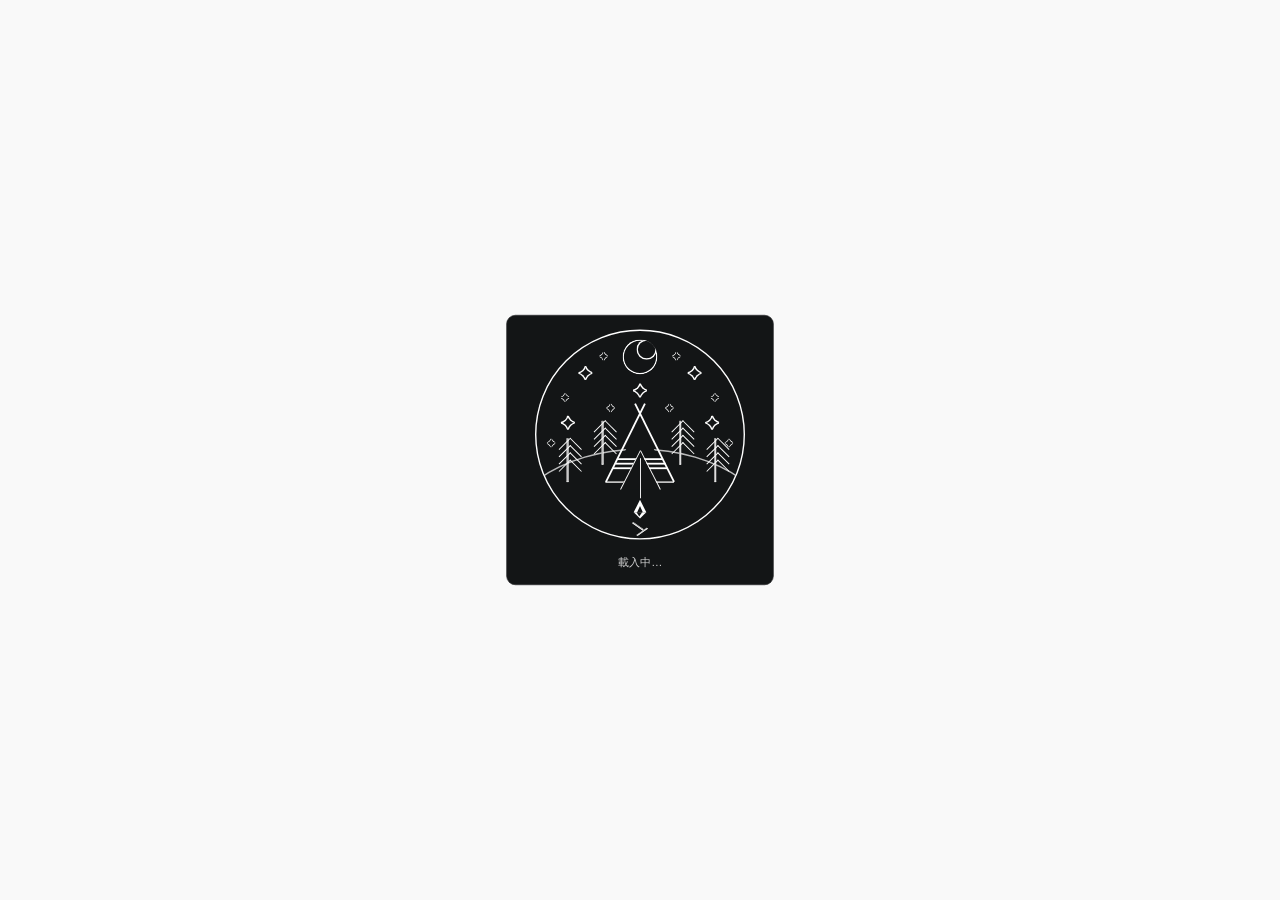
<file: assets/mountain-loader.html>
<!doctype html><html lang="en"><meta charset="utf-8"><meta name="viewport" content="width=device-width,initial-scale=1"><style>html,body{width:100%;height:100%;margin:0}body{display:flex;align-items:center;justify-content:center;background:#1c1e23;font:16px/1.5 system-ui,sans-serif}*{box-sizing:border-box}button{font-family:inherit}</style><body style="isolation:isolate"><div class="master-container">
  <div class="container">
  <div class="crescent">
    <span></span><span></span>
  </div>
  <div class="star s1">
    <span></span><span></span>
  </div>
  <div class="star s2">
    <span></span><span></span>
  </div>
  <div class="star s3">
    <span></span><span></span>
  </div>
  <div class="star s4">
    <span></span><span></span>
  </div>
  <div class="star s5">
    <span></span><span></span>
  </div>
  <div class="small-star ss1">
    <span></span><span></span>
  </div>
  <div class="small-star ss2">
    <span></span><span></span>
  </div>
  <div class="small-star ss3">
    <span></span><span></span>
  </div>
  <div class="small-star ss4">
    <span></span><span></span>
  </div>
  <div class="small-star ss5">
    <span></span><span></span>
  </div>
  <div class="small-star ss6">
    <span></span><span></span>
  </div>
  <div class="small-star ss7">
    <span></span><span></span>
  </div>
  <div class="small-star ss8">
    <span></span><span></span>
  </div>
  <div class="hut">
    <hr>
    <hr>
    <hr>
    <hr>
    <hr>
    <hr>
    <div class="doorway">
      <hr class="split">
    </div>
  </div>
  <div class="fire-pit">
    <div class="fire">
  <div class="inner-fire">
</div>
</div>
    <hr class="log1">
    <hr class="log2">
  </div>
  <div class="tree one">
    <hr class="trunc">
    <hr class="leaves">
    <hr class="leaves">
    <hr class="leaves">
    <hr class="leaves">
  </div>
  <div class="tree two">
    <hr class="trunc">
    <hr class="leaves">
    <hr class="leaves">
    <hr class="leaves">
    <hr class="leaves">
  </div>
  <div class="tree three">
    <hr class="trunc">
    <hr class="leaves">
    <hr class="leaves">
    <hr class="leaves">
    <hr class="leaves">
  </div>
  <div class="tree four">
    <hr class="trunc">
    <hr class="leaves">
    <hr class="leaves">
    <hr class="leaves">
    <hr class="leaves">
  </div>
  <div class="hill"></div>
</div>
<span class="loading-text">載入中…</span>
</div>
<style>
/* From Uiverse.io by zanina-yassine - Tags: loader */
.master-container {
  margin: 0;
  padding: 20px 40px;
  background-color: #131516;
  display: grid;
  border-radius: 13px;
  border: 1px solid #2c2d2e;
  transform: scale(0.7);
}

.container {
  width: 300px;
  height: 300px;
  position: relative;
  margin: auto;
  border-radius: 50%;
  border: 2px solid white;
  overflow: hidden;
}

.crescent {
  position: relative;
  height: 50px;
  width: 50px;
  border-radius: 50%;
  left: calc(50% - 25px);
  top: 12px;
  overflow: hidden;
  animation: rotate 3s cubic-bezier(0.15, 0.83, 0.66, 1) infinite;
}

.crescent span:nth-child(2) {
  position: absolute;
  display: block;
  width: 100%;
  height: 100%;
  box-shadow: inset 0 0 0 2px white;
  border-radius: 50%;
}

.crescent span:nth-child(1) {
  background-color: #131516;
  position: absolute;
  left: 40%;
  display: block;
  width: calc(70% - 6px);
  height: calc(70% - 6px);
  box-shadow: inset 0 0 0 2px white;
  border-radius: 50%;
  z-index: 9;
}

.star {
  position: absolute;
  overflow: hidden;
  border-radius: 50%;
  height: 20px;
  width: 20px;
}

.star span:nth-child(1)::before {
  content: "";
  border: 2px solid white;
  height: 50%;
  width: 50%;
  border-top-color: transparent;
  border-left-color: transparent;
  border-radius: 0% 0% 100% 10%;
  display: block;
  left: -3px;
  top: -3px;
  position: absolute;
}

.star span:nth-child(1)::after {
  content: "";
  border: 2px solid white;
  height: 50%;
  width: 50%;
  border-bottom-color: transparent;
  border-left-color: transparent;
  border-radius: 0% 100% 0% 0%;
  display: block;
  left: -3px;
  bottom: -3px;
  position: absolute;
}

.star span:nth-child(2)::before {
  content: "";
  border: 2px solid white;
  height: 50%;
  width: 50%;
  border-top-color: transparent;
  border-right-color: transparent;
  border-radius: 0% 0% 0% 100%;
  display: block;
  right: -3px;
  top: -3px;
  position: absolute;
}

.star span:nth-child(2)::after {
  content: "";
  border: 2px solid white;
  height: 50%;
  width: 50%;
  border-bottom-color: transparent;
  border-right-color: transparent;
  border-radius: 100% 0% 0% 0%;
  display: block;
  right: -3px;
  bottom: -3px;
  position: absolute;
}

.small-star {
  position: absolute;
  overflow: hidden;
  border-radius: 50%;
  height: 12px;
  width: 12px;
}

.small-star span:nth-child(1)::before {
  content: "";
  border: 1.5px solid white;
  height: 50%;
  width: 50%;
  border-top-color: transparent;
  border-left-color: transparent;
  border-radius: 0% 0% 100% 10%;
  display: block;
  left: -2px;
  top: -2px;
  position: absolute;
}

.small-star span:nth-child(1)::after {
  content: "";
  border: 1.5px solid white;
  height: 50%;
  width: 50%;
  border-bottom-color: transparent;
  border-left-color: transparent;
  border-radius: 0% 100% 0% 0%;
  display: block;
  left: -2px;
  bottom: -2px;
  position: absolute;
}

.small-star span:nth-child(2)::before {
  content: "";
  border: 1.5px solid white;
  height: 50%;
  width: 50%;
  border-top-color: transparent;
  border-right-color: transparent;
  border-radius: 0% 0% 0% 100%;
  display: block;
  right: -2px;
  top: -2px;
  position: absolute;
}

.small-star span:nth-child(2)::after {
  content: "";
  border: 1.5px solid white;
  height: 50%;
  width: 50%;
  border-bottom-color: transparent;
  border-right-color: transparent;
  border-radius: 100% 0% 0% 0%;
  display: block;
  right: -2px;
  bottom: -2px;
  position: absolute;
}

.s1 {
  left: 60px;
  top: 50px;
  animation: glow 1.1s 0.9s cubic-bezier(0.15, 0.83, 0.66, 1) infinite;
}

.s2 {
  right: 35px;
  bottom: 155px;
  animation: glow 1.3s 0.5s cubic-bezier(0.15, 0.83, 0.66, 1) infinite;
}

.s3 {
  left: calc(50% - 10px);
  top: 75px;
  animation: glow 1.5s 0.3s cubic-bezier(0.15, 0.83, 0.66, 1) infinite;
}

.s4 {
  left: 35px;
  bottom: 155px;
  animation: glow 3s 0.7s cubic-bezier(0.15, 0.83, 0.66, 1) infinite;
}

.s5 {
  right: 60px;
  top: 50px;
  animation: glow 2s 1.2s cubic-bezier(0.15, 0.83, 0.66, 1) infinite;
}

.ss1 {
  right: 15px;
  bottom: 130px;
  animation: glow 2s 1s cubic-bezier(0.15, 0.83, 0.66, 1) infinite;
}

.ss2 {
  left: 15px;
  bottom: 130px;
  animation: glow 1s 0s cubic-bezier(0.15, 0.83, 0.66, 1) infinite;
}

.ss3 {
  left: 35px;
  bottom: 195px;
  animation: glow 1.9s 0.1s cubic-bezier(0.15, 0.83, 0.66, 1) infinite;
}

.ss4 {
  right: 35px;
  bottom: 195px;
  animation: glow 1.6s 0.9s cubic-bezier(0.15, 0.83, 0.66, 1) infinite;
}

.ss5 {
  left: 100px;
  bottom: 180px;
  animation: glow 1s 0.5s cubic-bezier(0.15, 0.83, 0.66, 1) infinite;
}

.ss6 {
  right: 100px;
  bottom: 180px;
  animation: glow 1.7s 0.6s cubic-bezier(0.15, 0.83, 0.66, 1) infinite;
}

.ss7 {
  right: 90px;
  top: 30px;
  animation: glow 0.8s 0.8s cubic-bezier(0.15, 0.83, 0.66, 1) infinite;
}

.ss8 {
  left: 90px;
  top: 30px;
  animation: glow 1.8s 0.3s cubic-bezier(0.15, 0.83, 0.66, 1) infinite;
}

.hill {
  display: block;
  width: 140%;
  height: 100%;
  border: 2px solid white;
  border-radius: 50%;
  bottom: -40%;
  position: relative;
  left: -20%;
  background-size: 3%;
  background-repeat: repeat;
  opacity: 0.7;
}

.fire-pit {
  width: 18px;
  height: 30px;
  position: absolute;
  left: calc(50% - 9px);
  bottom: 25px;
  z-index: 99;
}

.fire {
  width: 0;
  height: 0;
  border: 9px solid transparent;
  border-bottom: 18px solid #ffffff;
  position: relative;
  top: -9px;
}

.fire:after {
  content: "";
  position: absolute;
  left: -9px;
  top: 18px;
  width: 0;
  height: 0;
  border: 9px solid transparent;
  border-top: 9px solid #ffffff;
}

.inner-fire {
  width: 0;
  height: 0;
  border: 4.5px solid transparent;
  border-bottom: 9px solid #131516;
  top: 4.5px;
  position: absolute;
  z-index: 9;
  left: -4.5px;
}

.inner-fire:after {
  content: "";
  position: absolute;
  left: -4.5px;
  top: 9px;
  width: 0;
  height: 0;
  border: 4.5px solid transparent;
  border-top: 6px solid #131516;
}

.log1 {
  background-color: white;
  height: 2px;
  transform: rotate(35deg);
  transform-origin: center;
  position: relative;
  left: -3px;
  bottom: -1.5px;
}

.log2 {
  background-color: white;
  height: 2px;
  transform: rotate(-35deg);
  transform-origin: center;
  left: 3px;
  position: relative;
  bottom: -0px;
}

.hut {
  width: 0;
  height: 0;
  border-left: 38px solid transparent;
  border-right: 38px solid transparent;
  border-bottom: 75px solid #131516;
  position: absolute;
  left: calc(50% - 37.6px);
  z-index: 11;
  bottom: 80px;
  transform: scale(1.3);
}

.hut hr:nth-child(1) {
  height: 0px;
  position: absolute;
  width: 75px;
  bottom: -75px;
  left: calc(50% - 37.6px);
}

.hut hr:nth-child(2) {
  height: 0px;
  position: absolute;
  width: 96px;
  bottom: -32px;
  left: -32px;
  transform: rotate(63.5deg);
  border: 1px solid white;
}

.hut hr:nth-child(3) {
  height: 0px;
  position: absolute;
  width: 96px;
  bottom: -32px;
  right: -32px;
  transform: rotate(-63.5deg);
  border: 1px solid white;
}

.hut hr:nth-child(4) {
  height: 0px;
  position: absolute;
  width: 60px;
  bottom: -60px;
  left: -30px;
  border: 0.5px solid white;
}

.hut hr:nth-child(5) {
  height: 0px;
  position: absolute;
  width: 55px;
  bottom: -55px;
  left: -27.5px;
  border: 0.5px solid white;
}

.hut hr:nth-child(6) {
  height: 0px;
  position: absolute;
  width: 50px;
  bottom: -50px;
  left: -25px;
  border: 0.5px solid white;
}

.doorway {
  width: 0;
  height: 0;
  border-left: 22px solid transparent;
  border-right: 22px solid transparent;
  border-bottom: 42px solid #131516;
  position: relative;
  left: -22px;
  bottom: -32px;
}

.doorway::before {
  content: "";
  border-left: 1px solid white;
  width: 0px;
  height: 48px;
  display: inline-block;
  transform: rotate(-27deg);
  left: 11px;
  position: absolute;
  bottom: -45px;
}

.doorway::after {
  content: "";
  border-left: 1px solid white;
  width: 0px;
  height: 48px;
  display: inline-block;
  transform: rotate(27deg);
  left: -11px;
  position: absolute;
  bottom: -45px;
}

.doorway > hr.split {
  height: 44px;
  width: 1px;
  position: absolute;
  left: 0px;
  top: 0;
  display: inline-block;
  background-color: white;
  border: 0;
}

/* Trees */
.tree {
  position: absolute;
  width: 25px;
  height: 48px;
  z-index: 21;
  transform: scale(1.3);
}

.tree .trunc {
  height: 48px;
  width: 1px;
  background-color: white;
  left: 12.5px;
  position: absolute;
  margin-top: 1.5px;
}

.tree .leaves {
  height: 18px;
  width: 18px;
  transform: rotate(45deg);
  border-left: 1.5px solid white;
  border-top: 1.5px solid white;
  border-bottom: 0;
  border-right: 0;
  margin-bottom: -15px;
  margin-top: 5px;
  left: 4px;
  position: relative;
}

.one {
  left: 30px;
  bottom: 90px;
}

.two {
  right: 30px;
  bottom: 90px;
}

.three {
  left: 80px;
  bottom: 115px;
}

.four {
  right: 80px;
  bottom: 115px;
}

.loading-text {
  color: white;
  font-family: 'Inter', sans-serif;
  display: block;
  text-align: center;
  padding: 20px 0 0 0;
  opacity: 0.8;
}

@keyframes glow {
  0% {
    transform: scale(0);
  }

  50% {
    transform: scale(1);
  }

  100% {
    transform: scale(0);
  }
}

@keyframes rotate {
  0% {
    transform: rotate(0);
  }

  50% {
    transform: rotate(10deg);
  }

  100% {
    transform: rotate(0);
  }
}
</style>
<style>
body {background:#f9f9f9;}
@media(prefers-reduced-motion:reduce) {*,*::before,*::after {animation:none!important;} .star,.small-star {transform:scale(1);}}
</style>
</body></html>
</file>
